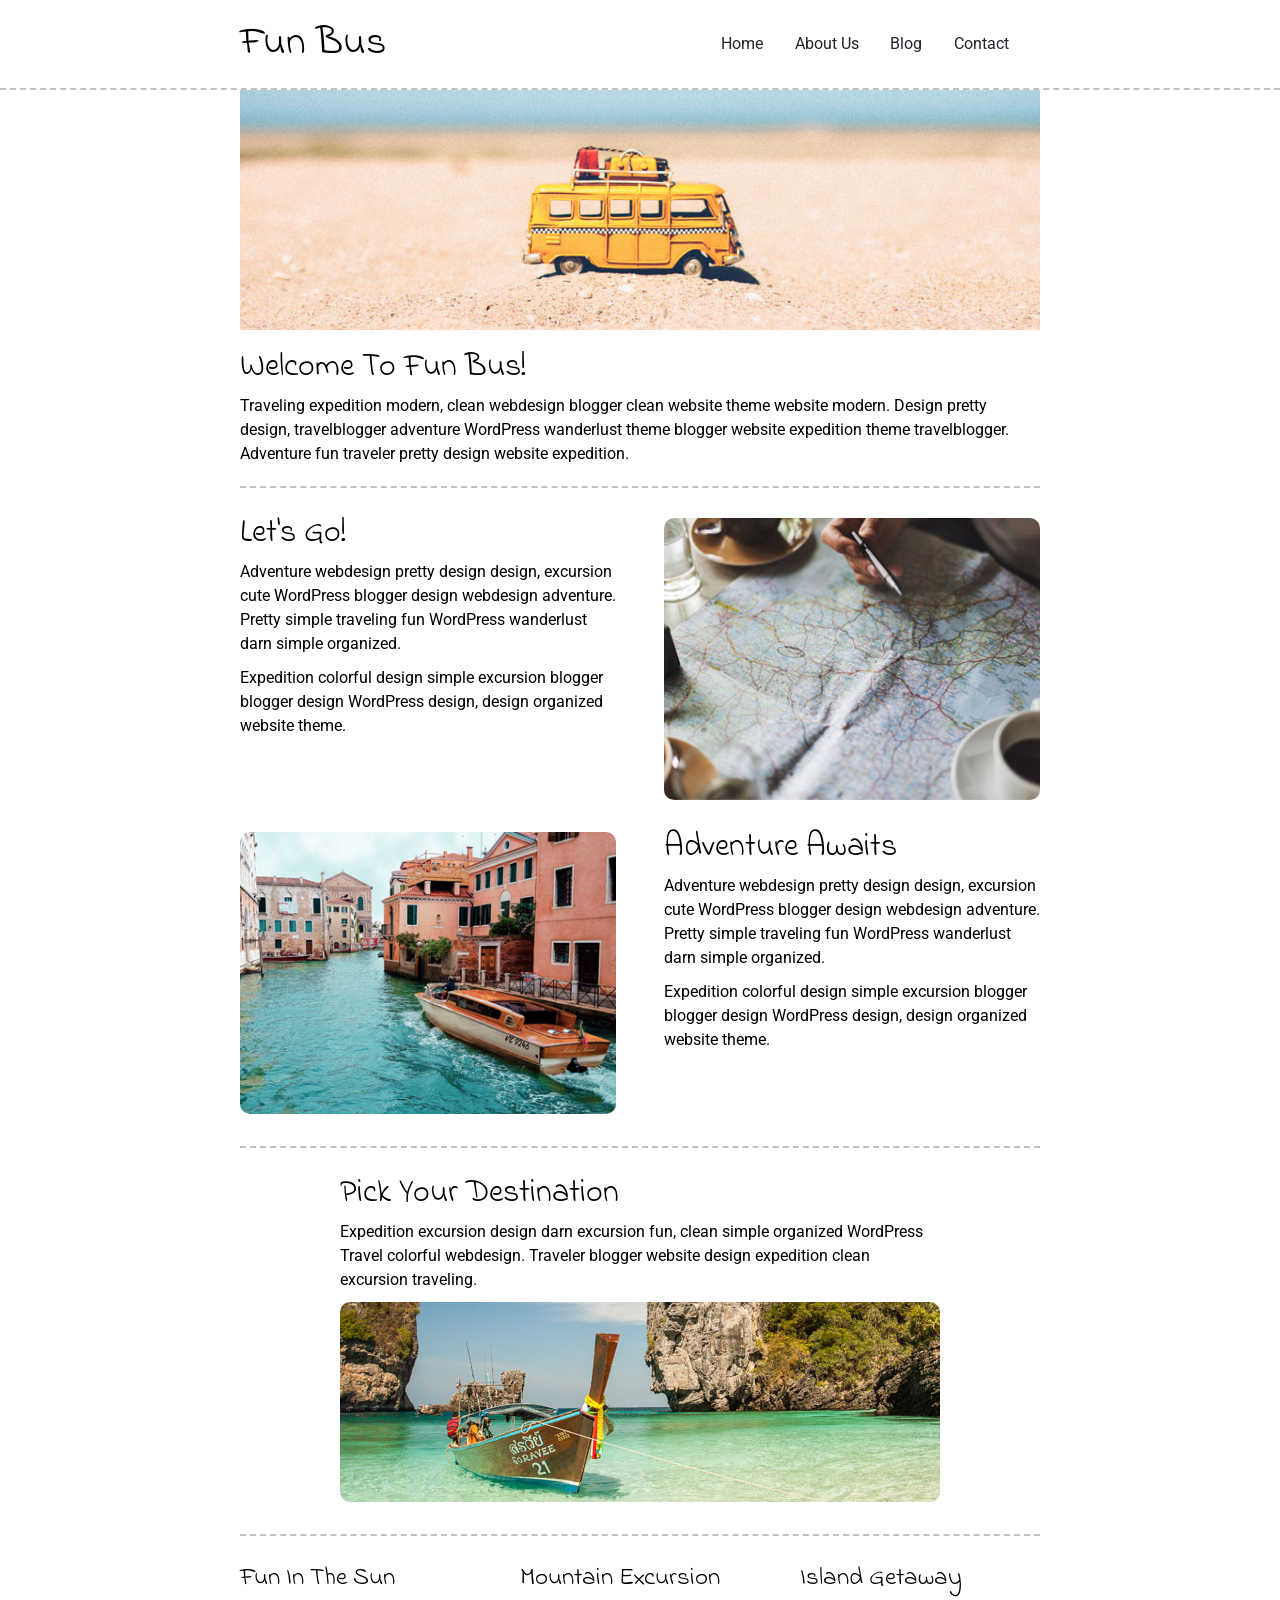
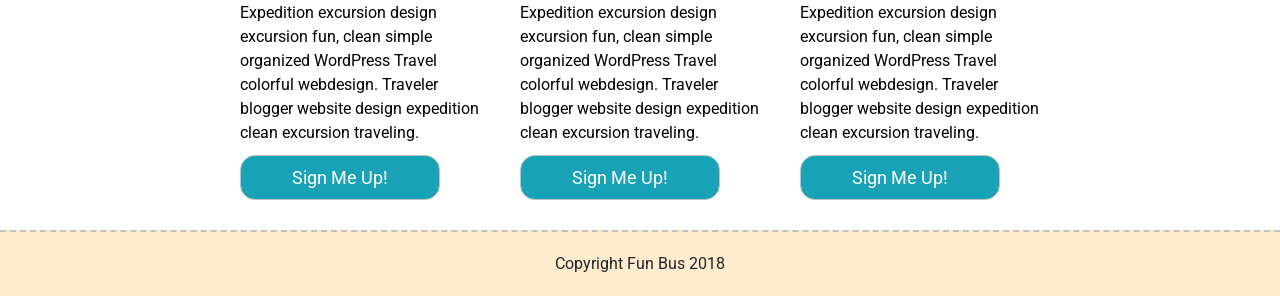
<file: DOM-II/index.html>
<!doctype html>

<html lang="en">
<head>
  <meta charset="utf-8">

  <title>Fun Bus Travel Agency - Solution</title>

  <link href="https://fonts.googleapis.com/css?family=Indie+Flower|Roboto" rel="stylesheet">
  <link href="css/index.css" rel="stylesheet">

  <script src="js/index.js" async></script>

  <!--[if lt IE 9]>
    <script src="https://cdnjs.cloudflare.com/ajax/libs/html5shiv/3.7.3/html5shiv.js"></script>
  <![endif]-->
</head>

<body>

  <header class="main-navigation">
    <div class="container nav-container">
      <h1 class="logo-heading">Fun Bus</h1>
      <nav class="nav">
        <a class="nav-link" href="#">Home</a>
        <a class="nav-link" href="#">About Us</a>
        <a class="nav-link" href="#">Blog</a>
        <a class="nav-link" href="#">Contact</a>
      </nav>
    </div>
  </header>
     
  <div class="container home">
    <header class="intro">
      <img src="img/fun-bus.jpg" alt="bus in the sand">
      <h2>Welcome To Fun Bus!</h2>
      <p>Traveling expedition modern, clean webdesign blogger clean website theme website modern. Design pretty design, travelblogger adventure WordPress wanderlust theme blogger website expedition theme travelblogger. Adventure fun traveler pretty design website expedition.</p>
    </header>
    <section class="content-section">
      <div class="text-content">
        <h2>Let's Go!</h2>
        <p>Adventure webdesign pretty design design, excursion cute WordPress blogger design webdesign adventure. Pretty simple traveling fun WordPress wanderlust darn simple organized.</p> 
        <p>Expedition colorful design simple excursion blogger blogger design WordPress design, design organized website theme.</p>
      </div>
      <div class="img-content">
        <img src="img/adventure.jpg" alt="Let's go on an adventure!">
      </div>
    </section>
    <section class="content-section inverse-content">
      <div class="img-content">
          <img src="img/fun.jpg" class="img-fluid rounded" alt="Lets have fun!">
      </div>
      <div class="text-content">
        <h2>Adventure Awaits</h2>
        <p>Adventure webdesign pretty design design, excursion cute WordPress blogger design webdesign adventure. Pretty simple traveling fun WordPress wanderlust darn simple organized.</p> 
        <p>Expedition colorful design simple excursion blogger blogger design WordPress design, design organized website theme.</p>
      </div>
     
    </section>
    <section class="content-destination">
      <h2>Pick Your Destination</h2>
      <p>Expedition excursion design darn excursion fun, clean simple organized WordPress Travel colorful webdesign. Traveler blogger website design expedition clean excursion traveling.</p>
      <img src="img/destination.jpg" alt="Second slide">
    </section>
    <section class="content-pick">

      <div class="destination">
        <h4>Fun In The Sun</h4>
        <p>Expedition excursion design excursion fun, clean simple organized WordPress Travel colorful webdesign. Traveler blogger website design expedition clean excursion traveling.</p>
        <div class="btn">Sign Me Up!</div>
      </div>
      <div class="destination">
        <h4>Mountain Excursion</h4>
        <p>Expedition excursion design excursion fun, clean simple organized WordPress Travel colorful webdesign. Traveler blogger website design expedition clean excursion traveling.</p>
        <div class="btn">Sign Me Up!</div>
      </div>
      <div class="destination">
        <h4>Island Getaway</h4>
        <p>Expedition excursion design excursion fun, clean simple organized WordPress Travel colorful webdesign. Traveler blogger website design expedition clean excursion traveling.</p>
        <div class="btn">Sign Me Up!</div>
      </div>
    </section>
  </div><!-- container -->

  <footer class="footer">
    <p>Copyright Fun Bus 2018</p>
  </footer>

</body>
</html>
</file>
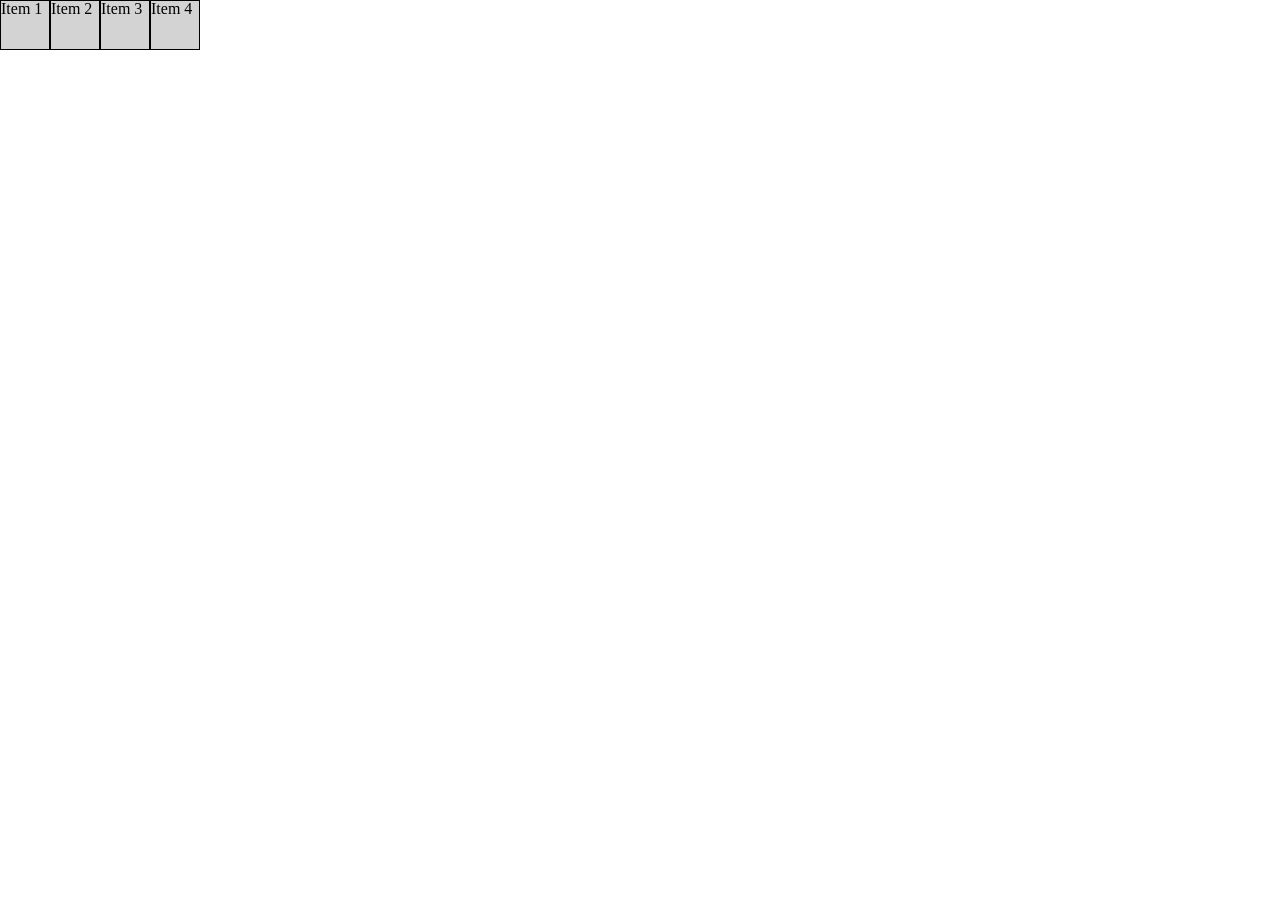
<file: Flexbox-Fun/index.html>
<!doctype html>

<html lang="en">
<head>
  <meta charset="utf-8">

  <title>Flexbox Fun!</title>
  
  <link rel="stylesheet" href="styles/reset.css">
  <link rel="stylesheet" href="styles/index.css">

  <!--[if lt IE 9]>
    <script src="https://cdnjs.cloudflare.com/ajax/libs/html5shiv/3.7.3/html5shiv.js"></script>
  <![endif]-->

</head>

  <body>

    <div class="container row-1">
      <div class="item">Item 1</div>
      <div class="item">Item 2</div>
      <div class="item">Item 3</div>
      <div class="item">Item 4</div>
    </div>

    <div class="container row-2">

    </div>
      
    
  </body>
</html>
</file>
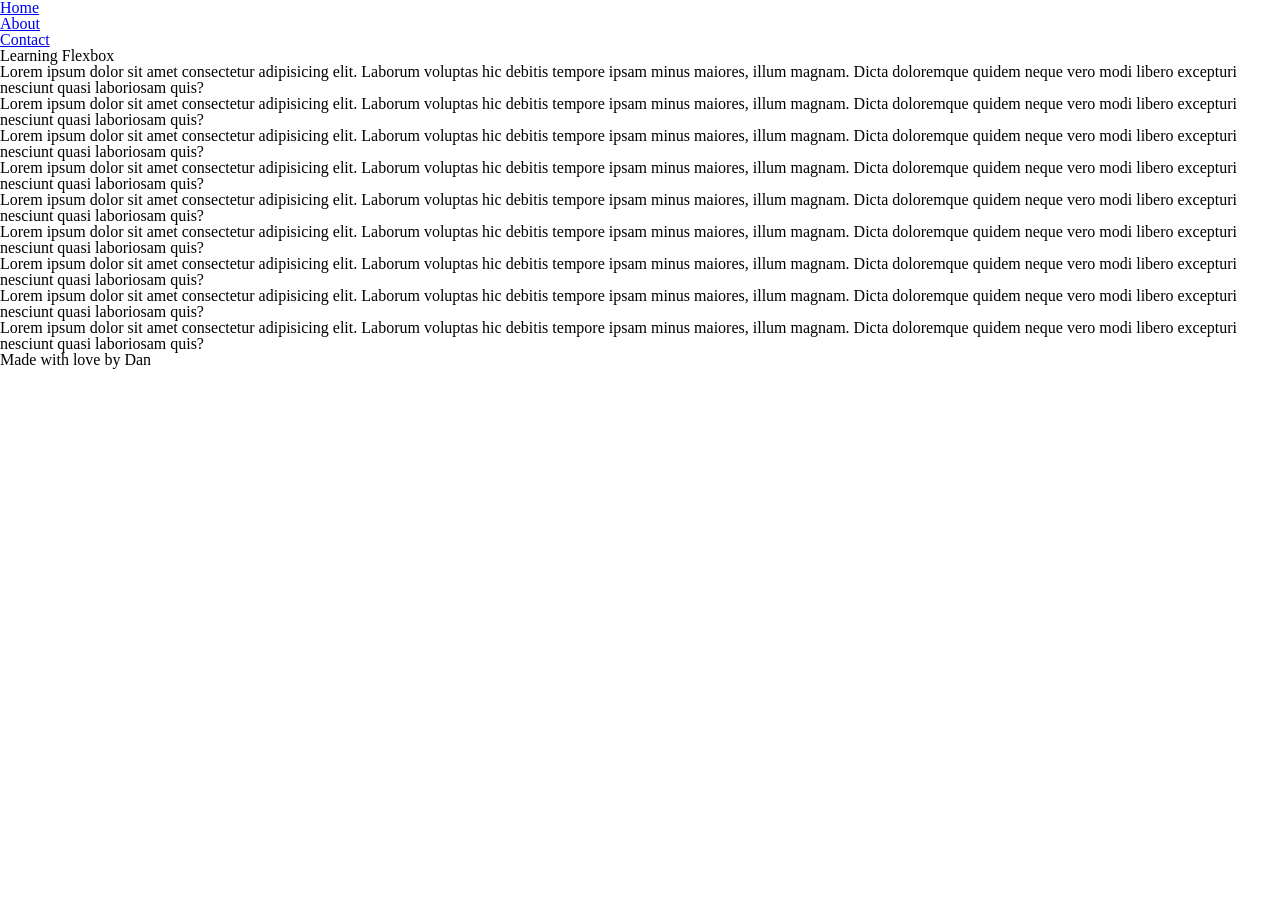
<file: flexbox-practice/index.html>
<!DOCTYPE html>
<html lang="en">
  <head>
    <meta charset="UTF-8" />
    <meta name="viewport" content="width=device-width, initial-scale=1.0" />
    <meta http-equiv="X-UA-Compatible" content="ie=edge" />
    <link rel="stylesheet" href="css/index.css" />
    <title>We Love Flexbox</title>
  </head>
  <body>
    <!-- nav -->
    <nav>
      <ul>
        <li><a href="index.html">Home</a></li>
        <li><a href="about.html">About</a></li>
        <li><a href="contact.html">Contact</a></li>
      </ul>
    </nav>
    <!-- head -->
    <header>
      <h1>Learning Flexbox</h1>
      <p>
        Lorem ipsum dolor sit amet consectetur adipisicing elit. Laborum
        voluptas hic debitis tempore ipsam minus maiores, illum magnam. Dicta
        doloremque quidem neque vero modi libero excepturi nesciunt quasi
        laboriosam quis?
      </p>
    </header>
    <main>
      <section class="first">
        <article>
          <p>
            Lorem ipsum dolor sit amet consectetur adipisicing elit. Laborum
            voluptas hic debitis tempore ipsam minus maiores, illum magnam.
            Dicta doloremque quidem neque vero modi libero excepturi nesciunt
            quasi laboriosam quis?
          </p>
        </article>
        <article>
          <p>
            Lorem ipsum dolor sit amet consectetur adipisicing elit. Laborum
            voluptas hic debitis tempore ipsam minus maiores, illum magnam.
            Dicta doloremque quidem neque vero modi libero excepturi nesciunt
            quasi laboriosam quis?
          </p>
        </article>
        <article>
          <p>
            Lorem ipsum dolor sit amet consectetur adipisicing elit. Laborum
            voluptas hic debitis tempore ipsam minus maiores, illum magnam.
            Dicta doloremque quidem neque vero modi libero excepturi nesciunt
            quasi laboriosam quis?
          </p>
        </article>
        <article>
          <p>
            Lorem ipsum dolor sit amet consectetur adipisicing elit. Laborum
            voluptas hic debitis tempore ipsam minus maiores, illum magnam.
            Dicta doloremque quidem neque vero modi libero excepturi nesciunt
            quasi laboriosam quis?
          </p>
        </article>
      </section>
      <section class="second">
        <article>
          <p>
            Lorem ipsum dolor sit amet consectetur adipisicing elit. Laborum
            voluptas hic debitis tempore ipsam minus maiores, illum magnam.
            Dicta doloremque quidem neque vero modi libero excepturi nesciunt
            quasi laboriosam quis?
          </p>
        </article>
        <article>
          <p>
            Lorem ipsum dolor sit amet consectetur adipisicing elit. Laborum
            voluptas hic debitis tempore ipsam minus maiores, illum magnam.
            Dicta doloremque quidem neque vero modi libero excepturi nesciunt
            quasi laboriosam quis?
          </p>
        </article>
        <article>
          <p>
            Lorem ipsum dolor sit amet consectetur adipisicing elit. Laborum
            voluptas hic debitis tempore ipsam minus maiores, illum magnam.
            Dicta doloremque quidem neque vero modi libero excepturi nesciunt
            quasi laboriosam quis?
          </p>
        </article>
        <article>
          <p>
            Lorem ipsum dolor sit amet consectetur adipisicing elit. Laborum
            voluptas hic debitis tempore ipsam minus maiores, illum magnam.
            Dicta doloremque quidem neque vero modi libero excepturi nesciunt
            quasi laboriosam quis?
          </p>
        </article>
      </section>
      <!-- <ul>
        <li><a href="index.html">Home</a></li>
        <li><a href="about.html">About</a></li>
        <li><a href="contact.html">Contact</a></li>
      </ul> -->
    </main>
    <footer>Made with love by Dan</footer>
  </body>
</html>
</file>
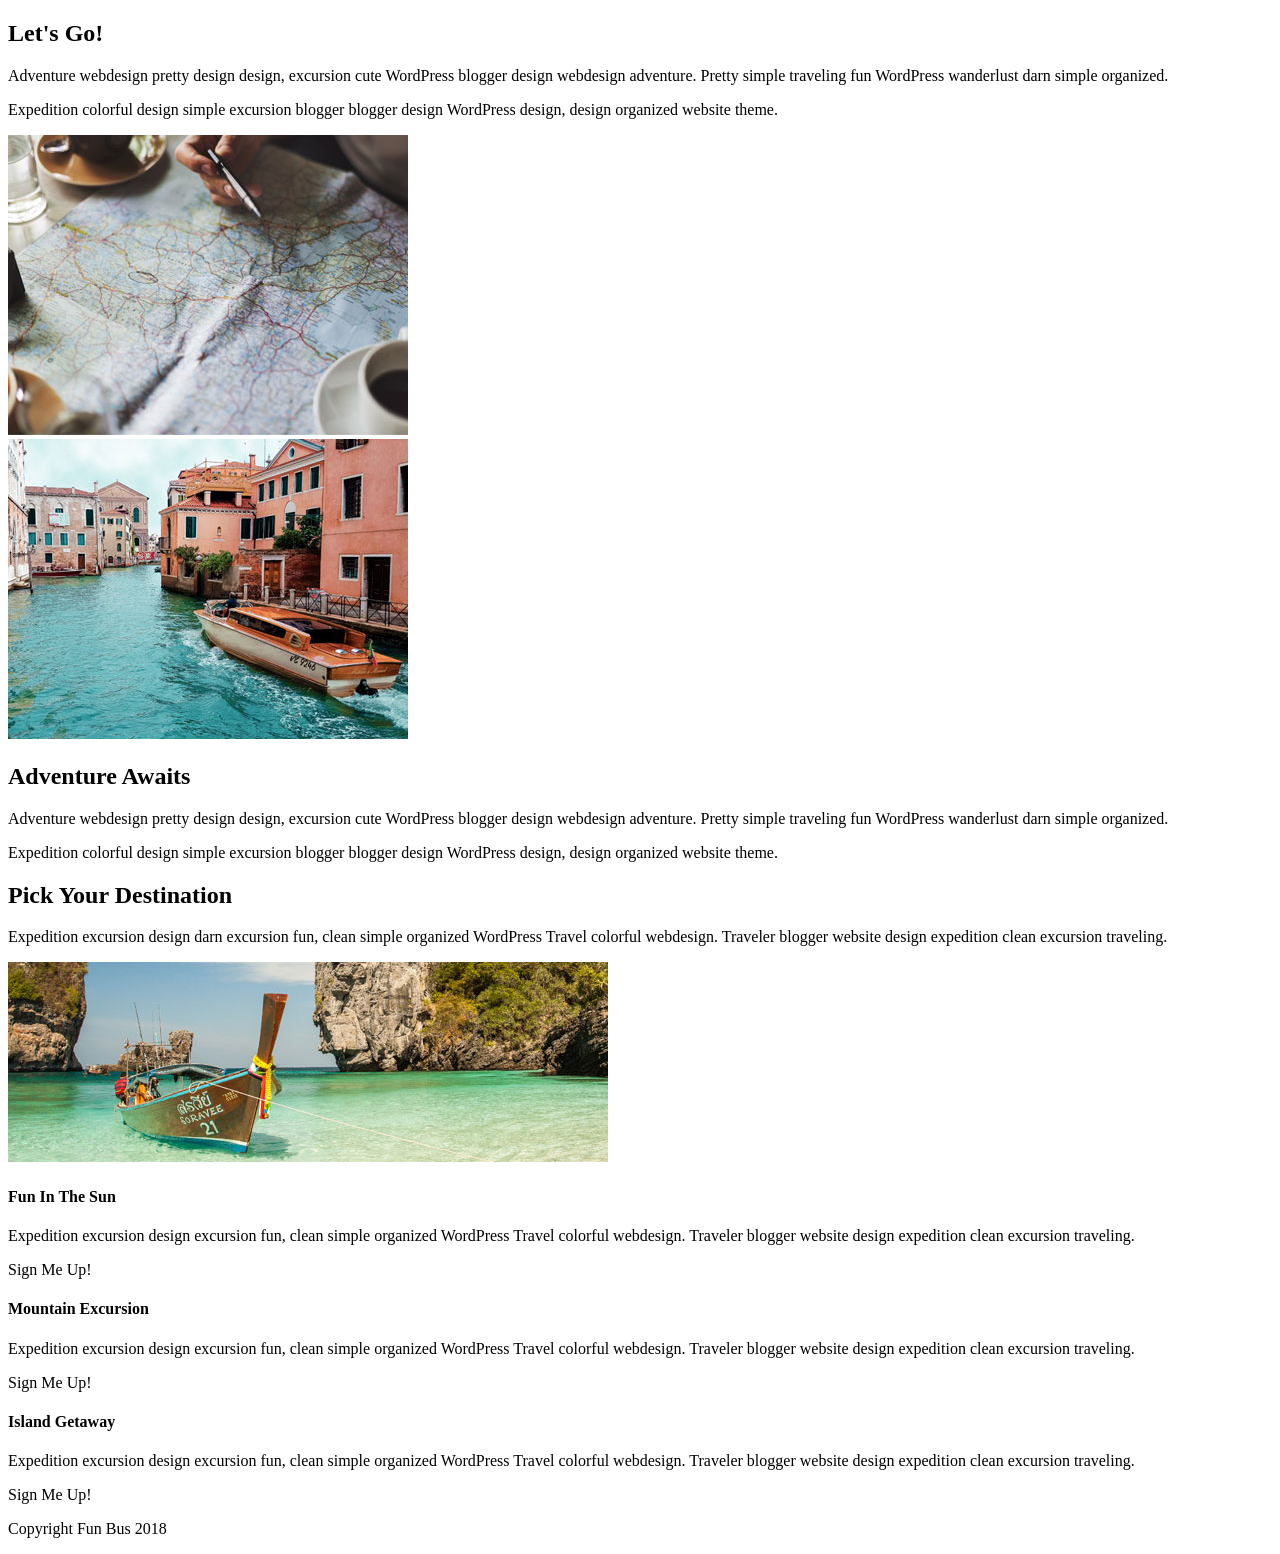
<file: Preprocessing-II/index.html>
<!doctype html>

<html lang="en">
<head>
  <meta charset="utf-8">

  <title>Fun Bus Travel Agency - Solution</title>

  <link href="https://fonts.googleapis.com/css?family=Indie+Flower|Roboto" rel="stylesheet">
  <link href="css/index.css" rel="stylesheet">

  <!--[if lt IE 9]>
    <script src="https://cdnjs.cloudflare.com/ajax/libs/html5shiv/3.7.3/html5shiv.js"></script>
  <![endif]-->
</head>

<body>

  
     
  <div class="container home">
   
    <section class="content-section">
      <div class="text-content">
        <h2>Let's Go!</h2>
        <p>Adventure webdesign pretty design design, excursion cute WordPress blogger design webdesign adventure. Pretty simple traveling fun WordPress wanderlust darn simple organized.</p> 
        <p>Expedition colorful design simple excursion blogger blogger design WordPress design, design organized website theme.</p>
      </div>
      <div class="img-content">
        <img src="img/adventure.jpg" alt="Let's go on an adventure!">
      </div>
    </section>
    <section class="content-section inverse-content">
      <div class="img-content">
          <img src="img/fun.jpg" class="img-fluid rounded" alt="Lets have fun!">
      </div>
      <div class="text-content">
        <h2>Adventure Awaits</h2>
        <p>Adventure webdesign pretty design design, excursion cute WordPress blogger design webdesign adventure. Pretty simple traveling fun WordPress wanderlust darn simple organized.</p> 
        <p>Expedition colorful design simple excursion blogger blogger design WordPress design, design organized website theme.</p>
      </div>
     
    </section>
    <section class="content-destination">
      <h2>Pick Your Destination</h2>
      <p>Expedition excursion design darn excursion fun, clean simple organized WordPress Travel colorful webdesign. Traveler blogger website design expedition clean excursion traveling.</p>
      <img src="img/destination.jpg" alt="Second slide">
    </section>
    <section class="content-pick">

      <div class="destination">
        <h4>Fun In The Sun</h4>
        <p>Expedition excursion design excursion fun, clean simple organized WordPress Travel colorful webdesign. Traveler blogger website design expedition clean excursion traveling.</p>
        <div class="btn">Sign Me Up!</div>
      </div>
      <div class="destination">
        <h4>Mountain Excursion</h4>
        <p>Expedition excursion design excursion fun, clean simple organized WordPress Travel colorful webdesign. Traveler blogger website design expedition clean excursion traveling.</p>
        <div class="btn">Sign Me Up!</div>
      </div>
      <div class="destination">
        <h4>Island Getaway</h4>
        <p>Expedition excursion design excursion fun, clean simple organized WordPress Travel colorful webdesign. Traveler blogger website design expedition clean excursion traveling.</p>
        <div class="btn">Sign Me Up!</div>
      </div>
    </section>
  </div><!-- container -->

  <footer class="footer">
    <p>Copyright Fun Bus 2018</p>
  </footer>

</body>
</html>
</file>
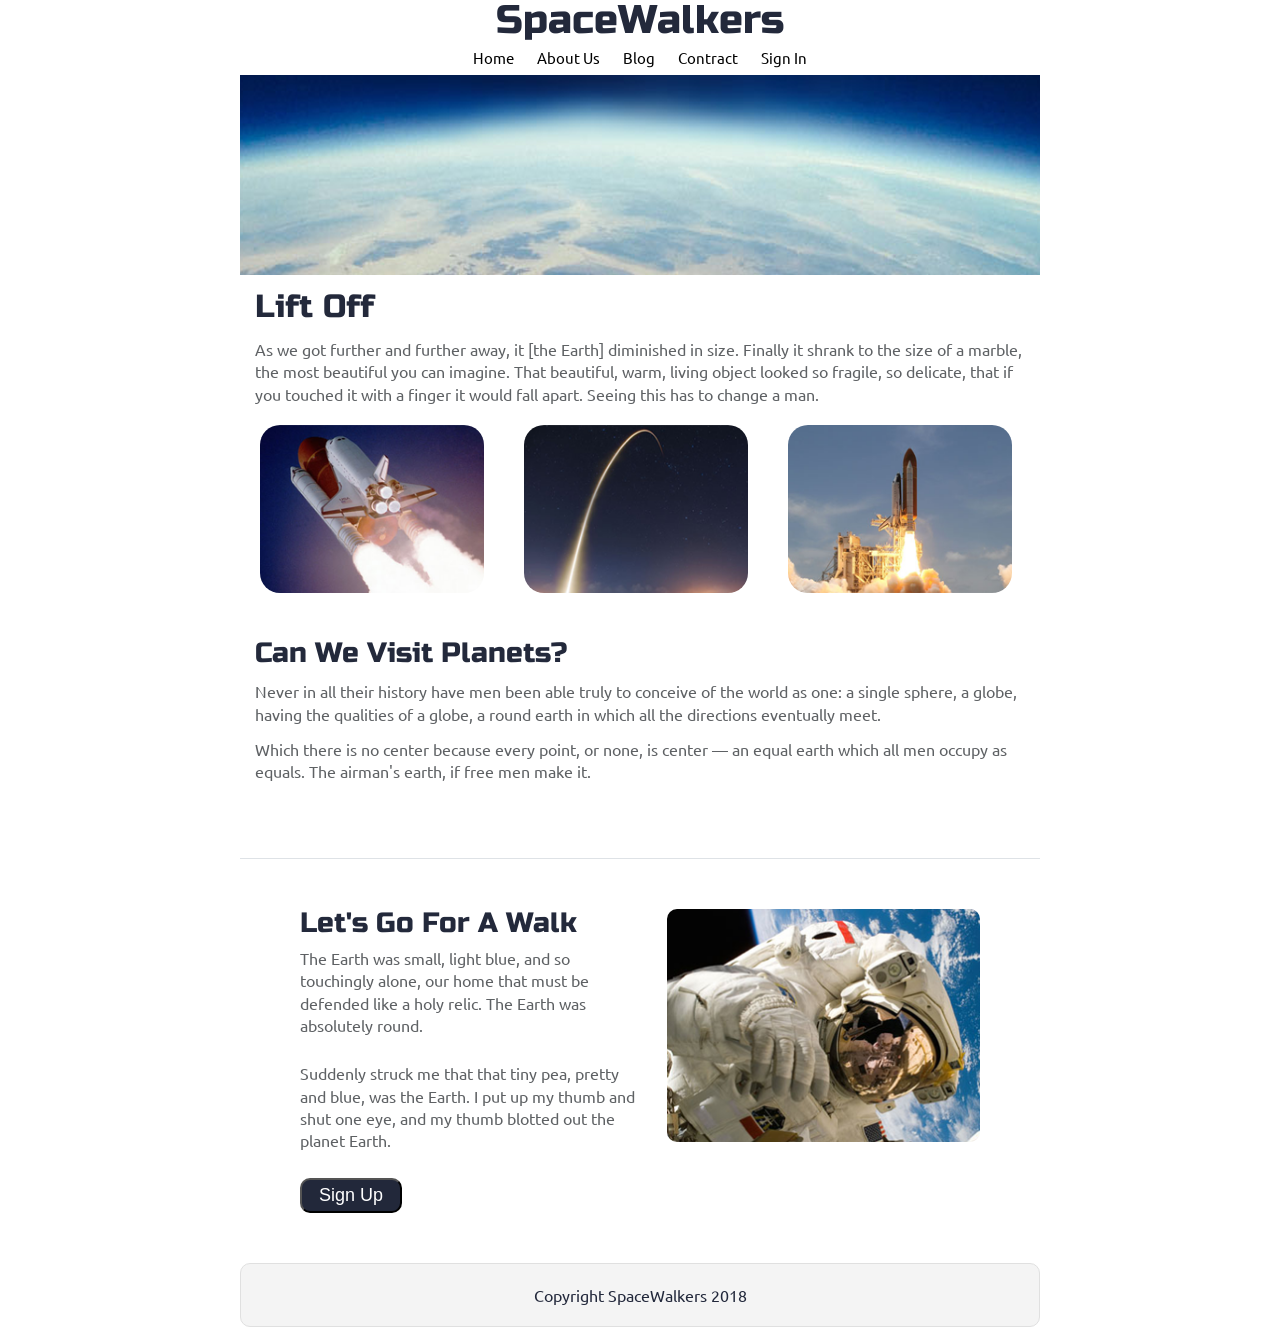
<file: Sprint-Challenge--Advanced-CSS/index.html>
<!DOCTYPE html>

<html lang="en">
  <head>
    <meta charset="utf-8" />
    <meta name="viewport" content="width=device-width, initial-scale=1.0" />

    <title>SpaceWalkers</title>

    <link
      href="https://fonts.googleapis.com/css?family=Russo+One|Ubuntu"
      rel="stylesheet"
    />
    <link href="css/index.css" rel="stylesheet" />

    <!--[if lt IE 9]>
      <script src="https://cdnjs.cloudflare.com/ajax/libs/html5shiv/3.7.3/html5shiv.js"></script>
    <![endif]-->
  </head>

  <body>
    <!-- navigation code here -->
    <nav>
      <h1>SpaceWalkers</h1>
      <div class="links">
        <a href="#">Home</a>
        <a href="#">About Us</a>
        <a href="#">Blog</a>
        <a href="#">Contract</a>
        <a href="#">Sign In</a>
      </div>
    </nav>
    <div class="container home">
      <header class="intro">
        <!-- image code here -->
        <img class="main-img" src="img/main-header.png" alt="Planet Earth" />
        <h2>Lift Off</h2>

        <p>
          As we got further and further away, it [the Earth] diminished in size.
          Finally it shrank to the size of a marble, the most beautiful you can
          imagine. That beautiful, warm, living object looked so fragile, so
          delicate, that if you touched it with a finger it would fall apart.
          Seeing this has to change a man.
        </p>
      </header>

      <section class="space-images">
        <img src="img/blast.png" class="blast" alt="Rocket blasting off" />
        <img src="img/sky.png" class="sky" alt="Space sky image" />
        <img src="img/launch.png" class="launch" alt="Launching rocket" />
      </section>

      <section class="visit-planets">
        <h3>Can We Visit Planets?</h3>

        <p>
          Never in all their history have men been able truly to conceive of the
          world as one: a single sphere, a globe, having the qualities of a
          globe, a round earth in which all the directions eventually meet.
        </p>

        <p>
          Which there is no center because every point, or none, is center — an
          equal earth which all men occupy as equals. The airman's earth, if
          free men make it.
        </p>
      </section>

      <section class="walk">
        <div class="walk-text">
          <h3>Let's Go For A Walk</h3>

          <p>
            The Earth was small, light blue, and so touchingly alone, our home
            that must be defended like a holy relic. The Earth was absolutely
            round.
          </p>

          <p>
            Suddenly struck me that that tiny pea, pretty and blue, was the
            Earth. I put up my thumb and shut one eye, and my thumb blotted out
            the planet Earth.
          </p>

          <button class="btn">Sign Up</button>
        </div>

        <div class="walk-img">
          <img src="img/space-walk.png" alt="Space walking astronaut" />
        </div>
      </section>

      <footer>
        <p>Copyright SpaceWalkers 2018</p>
      </footer>
    </div>
  </body>
</html>
</file>
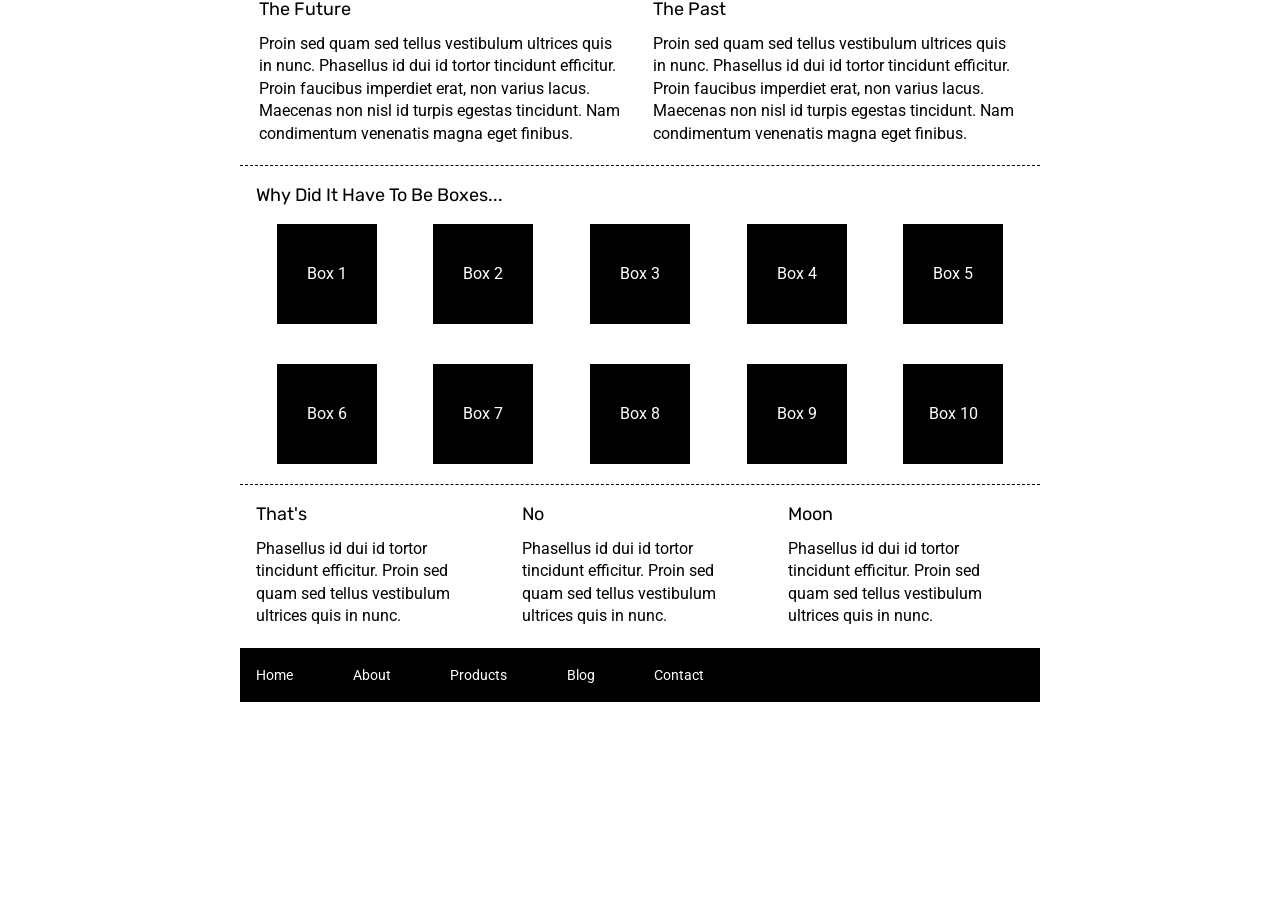
<file: Sprint-Challenge--User-Interface/index.html>
<!doctype html>

<html lang="en">
<head>
  <meta charset="utf-8">

  <title>Sprint Challenge - Home</title>

  <link href="https://fonts.googleapis.com/css?family=Roboto|Rubik" rel="stylesheet">
  <link rel="stylesheet" href="css/index.css">

</head>

<body>
    <div class="container">
   
        <section class="top-content">
            <div class="text-container">
                <h2>The Future</h2>
                <p>Proin sed quam sed tellus vestibulum ultrices quis in nunc. Phasellus id dui id tortor tincidunt efficitur. Proin faucibus imperdiet erat, non varius lacus. Maecenas non nisl id turpis egestas tincidunt. Nam condimentum venenatis magna eget finibus.</p>
            </div>
            <div class="text-container">
                <h2>The Past</h2>
                <p>Proin sed quam sed tellus vestibulum ultrices quis in nunc. Phasellus id dui id tortor tincidunt efficitur. Proin faucibus imperdiet erat, non varius lacus. Maecenas non nisl id turpis egestas tincidunt. Nam condimentum venenatis magna eget finibus.</p>
            </div>
        </section>
        
        <section class="middle-content">
        
            <h2>Why Did It Have To Be Boxes...</h2>
            
            <div class="boxes">
                <div class="box">Box 1</div>
                <div class="box">Box 2</div>
                <div class="box">Box 3</div>
                <div class="box">Box 4</div>
                <div class="box">Box 5</div>
                <div class="box">Box 6</div>
                <div class="box">Box 7</div>
                <div class="box">Box 8</div>
                <div class="box">Box 9</div>
                <div class="box">Box 10</div>
            </div>
        
        </section>

        <section class="bottom-content">

            <div class="text-container">
                <h2>That's</h2>
                <p>Phasellus id dui id tortor tincidunt efficitur. Proin sed quam sed tellus vestibulum ultrices quis in nunc.</p>
            </div>
            <div class="text-container">
                <h2>No</h2>
                <p>Phasellus id dui id tortor tincidunt efficitur. Proin sed quam sed tellus vestibulum ultrices quis in nunc.</p>
            </div>
            <div class="text-container">
                <h2>Moon</h2>
                <p>Phasellus id dui id tortor tincidunt efficitur. Proin sed quam sed tellus vestibulum ultrices quis in nunc.</p>
            </div>

        </section>
        
        <footer>
            <nav>
                <a href="#">Home</a>
                <a href="#">About</a>
                <a href="#">Products</a>
                <a href="#">Blog</a>
                <a href="#">Contact</a>
            </nav>
        </footer>
    </div><!-- container -->        
</body>
</html>
</file>
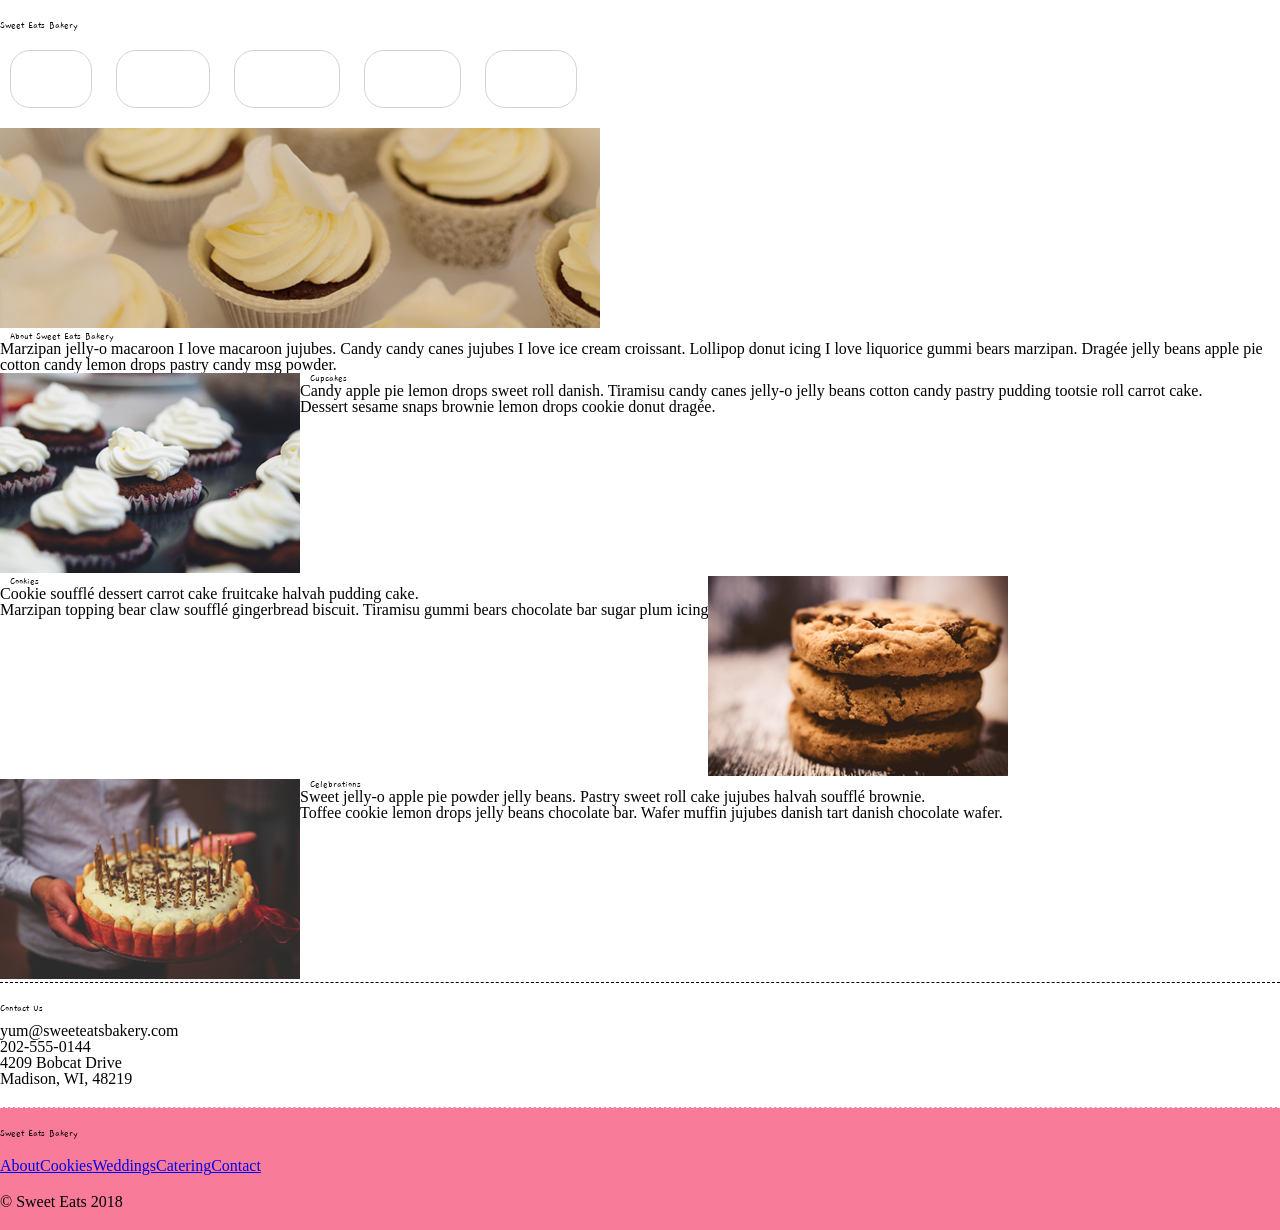
<file: Sweet-Eats-Style/index.html>
<!doctype html>

<html lang="en">
<head>
    <meta charset="utf-8">

    <title>Sweet Eats Style</title>
    
    <link rel="stylesheet" href="css/reset.css">
    <link rel="stylesheet" href="css/index.css">
    <!-- Font families were utilized through google fonts -->
    <link href="https://fonts.googleapis.com/css?family=Gaegu|Roboto" rel="stylesheet">

    <!--[if lt IE 9]>
        <script src="https://cdnjs.cloudflare.com/ajax/libs/html5shiv/3.7.3/html5shiv.js"></script>
    <![endif]-->

</head>

    <body>


        <div class="container">

            <h1>Sweet Eats Bakery</h1>

            <header>
                <nav>
                    <a href="#">About</a>
                    <a href="#">Cookies</a>
                    <a href="#">Weddings</a>
                    <a href="#">Catering</a>
                    <a href="#">Contact</a>
                </nav>
                <img src="./img/ui-i-bakery-main-header.png" alt="">
                <section class="about">
                    <h2>About Sweet Eats Bakery</h2>
                    <p>Marzipan jelly-o macaroon I love macaroon jujubes. Candy candy canes jujubes I love ice cream croissant. Lollipop donut icing I love liquorice gummi bears marzipan. Dragée jelly beans apple pie cotton candy lemon drops pastry candy msg powder.</p>
                </section>
            </header>

            <section class="content-row">
                <div>
                    <img src="./img/ui-i-bakery-cupcake-i.png" alt="cupcakes">
                </div>
                <div>
                    <h2>Cupcakes</h2>
                    <p>Candy apple pie lemon drops sweet roll danish. Tiramisu candy canes jelly-o jelly beans cotton candy pastry pudding tootsie roll carrot cake.</p>
                    <p>Dessert sesame snaps brownie lemon drops cookie donut dragée.</p>
                </div>
            </section>

            <section class="content-row">
                <div>
                    <h2>Cookies</h2>
                    <p>Cookie soufflé dessert carrot cake fruitcake halvah pudding cake.</p> <p>Marzipan topping bear claw soufflé gingerbread biscuit. Tiramisu gummi bears chocolate bar sugar plum icing</p>
                </div>
                <div>
                    <img src="./img/ui-i-bakery-cookies.png" alt="cookies">
                </div>
            </section>

            <section class="content-row">
                <div>
                    <img src="./img/ui-i-bakery-celebrate.png" alt="">
                </div>
                <div>
                    <h2>Celebrations</h2>
                    <p>Sweet jelly-o apple pie powder jelly beans. Pastry sweet roll cake jujubes halvah soufflé brownie.</p>
                    <p>Toffee cookie lemon drops jelly beans chocolate bar. Wafer muffin jujubes danish tart danish chocolate wafer.</p>
                </div>
            </section>

            <section class="contact-section">
                <h2>Contact Us</h2>
                <address>
                    yum@sweeteatsbakery.com<br>
                    202-555-0144<br>
                    4209 Bobcat Drive<br>
                    Madison, WI, 48219
                </address>
            </section>

        </div> <!-- End of "container" -->


        <footer>
            <div class="footer-content">
                <h3>Sweet Eats Bakery</h3>
                <nav>
                    <a href="#">About</a>
                    <a href="#">Cookies</a>
                    <a href="#">Weddings</a>
                    <a href="#">Catering</a>
                    <a href="#">Contact</a>
                </nav>
                <p class="copyright">&copy; Sweet Eats 2018</p>
            </div>
        </footer>




    </body>
</html>
</file>
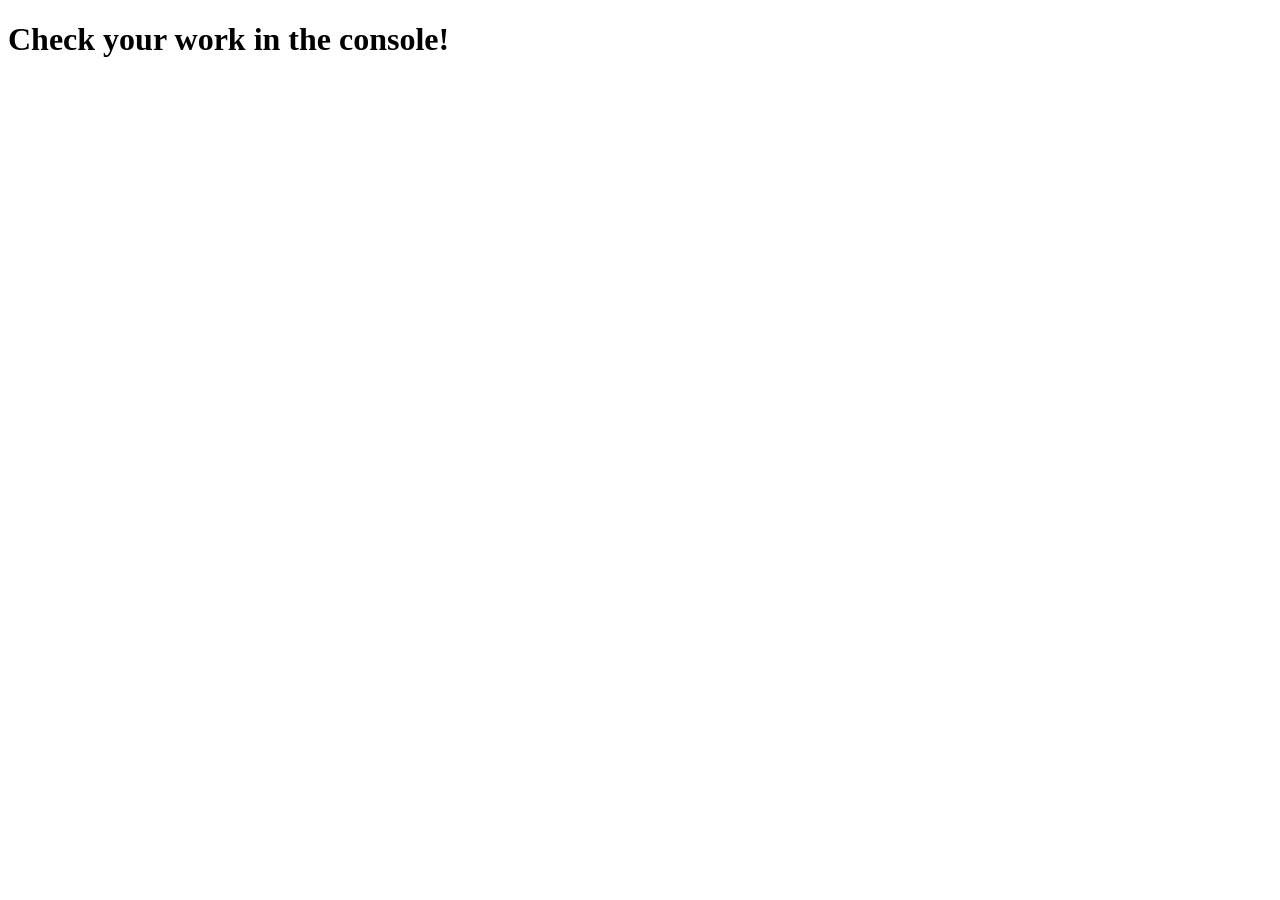
<file: JavaScript-I/assignments/index.html>
<!doctype html>

<html lang="en">
<head>
  <meta charset="utf-8">
  <meta name="viewport" content="width=device-width, initial-scale=1.0">

  <title>JS I</title>

  <script src="objects.js"></script>
  <script src="arrays.js"></script>
  <script src="function-conversion.js"></script>
</head>

<body>
<h1>Check your work in the console!</h1>
</body>
</html>
</file>
<file: DOM-II/css/index.css>
/* http://meyerweb.com/eric/tools/css/reset/ 
   v2.0 | 20110126
   License: none (public domain)
*/
html,
body,
div,
span,
applet,
object,
iframe,
h1,
h2,
h3,
h4,
h5,
h6,
p,
blockquote,
pre,
a,
abbr,
acronym,
address,
big,
cite,
code,
del,
dfn,
em,
img,
ins,
kbd,
q,
s,
samp,
small,
strike,
strong,
sub,
sup,
tt,
var,
b,
u,
i,
center,
dl,
dt,
dd,
ol,
ul,
li,
fieldset,
form,
label,
legend,
table,
caption,
tbody,
tfoot,
thead,
tr,
th,
td,
article,
aside,
canvas,
details,
embed,
figure,
figcaption,
footer,
header,
hgroup,
menu,
nav,
output,
ruby,
section,
summary,
time,
mark,
audio,
video {
  margin: 0;
  padding: 0;
  border: 0;
  font-size: 100%;
  font: inherit;
  vertical-align: baseline;
}
/* HTML5 display-role reset for older browsers */
article,
aside,
details,
figcaption,
figure,
footer,
header,
hgroup,
menu,
nav,
section {
  display: block;
}
body {
  line-height: 1;
}
ol,
ul {
  list-style: none;
}
blockquote,
q {
  quotes: none;
}
blockquote:before,
blockquote:after,
q:before,
q:after {
  content: '';
  content: none;
}
table {
  border-collapse: collapse;
  border-spacing: 0;
}
* {
  box-sizing: border-box;
}
html {
  font-size: 62.5%;
}
html,
body {
  font-family: 'Roboto', sans-serif;
}
h1,
h2,
h3,
h4,
h5 {
  font-family: 'Indie Flower', cursive;
}
h1 {
  font-size: 4rem;
}
h2 {
  font-size: 3.2rem;
  padding-bottom: 10px;
}
h4 {
  font-size: 2.5rem;
  padding-bottom: 10px;
}
p {
  line-height: 1.5;
  font-size: 1.6rem;
  padding-bottom: 10px;
}
img {
  max-width: 100%;
  height: auto;
}
.container {
  max-width: 800px;
  width: 100%;
  margin: 0 auto;
}
@media (max-width: 500px) {
  .container {
    width: 90%;
    margin: 0 5%;
  }
}
.main-navigation {
  width: 100%;
  height: 90px;
  background: #FFFFFF;
  border-bottom: 2px dashed #C0C0C0;
  position: fixed;
}
.main-navigation .nav-container {
  height: 100%;
  display: flex;
  align-items: center;
  justify-content: space-between;
}
@media (max-width: 500px) {
  .main-navigation .nav-container {
    flex-wrap: wrap;
    justify-content: center;
    padding-top: 10px;
  }
}
@media (max-width: 500px) {
  .main-navigation .nav-container .logo-heading {
    font-size: 3rem;
  }
}
.main-navigation .nav-container .nav {
  width: 350px;
  display: flex;
  justify-content: space-evenly;
}
@media (max-width: 500px) {
  .main-navigation .nav-container .nav {
    width: 100%;
    justify-content: space-around;
  }
}
.main-navigation .nav-container .nav a {
  font-size: 1.6rem;
  color: #212529;
  text-decoration: none;
}
.footer {
  width: 100%;
  border-top: 2px dashed #C0C0C0;
  background: #FFEBCD;
}
.footer p {
  text-align: center;
  color: #212529;
  font-size: 1.6rem;
  padding: 20px;
}
.home .intro {
  padding: 90px 0 10px;
  border-bottom: 2px dashed #C0C0C0;
}
.home .intro img {
  max-width: 100%;
  height: auto;
}
.home .intro h2 {
  margin-top: 20px;
}
.home .content-section {
  margin: 30px 0;
  display: flex;
  flex-wrap: wrap;
  justify-content: space-between;
}
.home .content-section .text-content {
  width: 48%;
  padding-right: 1%;
}
@media (max-width: 500px) {
  .home .content-section .text-content {
    width: 100%;
    padding: 0;
  }
}
.home .content-section .img-content {
  width: 48%;
  padding-left: 1%;
}
@media (max-width: 500px) {
  .home .content-section .img-content {
    width: 100%;
    padding: 0;
  }
}
.home .content-section .img-content img {
  border-radius: 10px;
}
@media (max-width: 500px) {
  .home .content-section .img-content img {
    width: 100%;
  }
}
.home .inverse-content {
  padding-bottom: 30px;
  border-bottom: 2px dashed #C0C0C0;
}
.home .inverse-content .text-content {
  padding-left: 1%;
  padding-right: 0;
}
@media (max-width: 500px) {
  .home .inverse-content .text-content {
    order: 1;
  }
}
.home .inverse-content .img-content {
  padding-right: 1%;
  padding-left: 0;
}
@media (max-width: 500px) {
  .home .inverse-content .img-content {
    order: 2;
  }
}
.home .content-destination {
  width: 75%;
  margin: 0 auto 30px;
}
@media (max-width: 500px) {
  .home .content-destination {
    width: 100%;
  }
}
.home .content-destination img {
  border-radius: 10px;
}
.home .content-pick {
  padding-top: 30px;
  border-top: 2px dashed #C0C0C0;
  display: flex;
  justify-content: space-between;
}
@media (max-width: 500px) {
  .home .content-pick {
    flex-wrap: wrap;
  }
}
.home .content-pick .destination {
  width: 30%;
  margin-bottom: 30px;
}
@media (max-width: 500px) {
  .home .content-pick .destination {
    width: 80%;
    margin: 0 auto 30px;
  }
}
.home .content-pick .destination .btn {
  -webkit-border-radius: 15px;
  -moz-border-radius: 15px;
  border-radius: 15px;
  display: flex;
  justify-content: center;
  align-items: center;
  width: 200px;
  height: 45px;
  background-color: #17A2B8;
  color: #FFFFFF;
  border: 1px solid #C0C0C0;
  cursor: pointer;
  font-size: 1.8rem;
}
@media (max-width: 500px) {
  .home .content-pick .destination .btn {
    width: 100%;
  }
}
.home .content-pick .destination .btn:hover {
  background: #FFFFFF;
  color: #17A2B8;
}
</file>
<file: Flexbox-Fun/styles/index.css>
.container {
  display: flex;
}

.container .item {
  width: 50px;
  height: 50px;
  background: lightgray;
  border: 1px solid black;
  /* margin: 20px; */
}



/* Start Here */

/* When you display: flex; your items will automatically go horizontal.  Keep your items this way unless the directions specify otherwise. */

/* Center all the items in container 1*/
.row-1 {
  
}


/* Keep all the items stacked vertically. Center all the items in container 2.  */
.row-2 {
 
}

/* Reverse the order of the items.  Space each item evenly between themselves. */
.row-3 {

}

/* Give container 4 a height of 300px. Space each item so that there is equal distance around them.  Move the boxes to the bottom of your 300px height.  */
.row-4 {

}

/* Finally, make the first row's boxes gray, second row teal, third row orange, fourth row purple */
.row-1 .item {

}
</file>
<file: flexbox-practice/css/index.css>
/* http://meyerweb.com/eric/tools/css/reset/ 
   v2.0 | 20110126
   License: none (public domain)
*/

html,
body,
div,
span,
applet,
object,
iframe,
h1,
h2,
h3,
h4,
h5,
h6,
p,
blockquote,
pre,
a,
abbr,
acronym,
address,
big,
cite,
code,
del,
dfn,
em,
img,
ins,
kbd,
q,
s,
samp,
small,
strike,
strong,
sub,
sup,
tt,
var,
b,
u,
i,
center,
dl,
dt,
dd,
ol,
ul,
li,
fieldset,
form,
label,
legend,
table,
caption,
tbody,
tfoot,
thead,
tr,
th,
td,
article,
aside,
canvas,
details,
embed,
figure,
figcaption,
footer,
header,
hgroup,
menu,
nav,
output,
ruby,
section,
summary,
time,
mark,
audio,
video {
  margin: 0;
  padding: 0;
  border: 0;
  font-size: 100%;
  font: inherit;
  vertical-align: baseline;
}
/* HTML5 display-role reset for older browsers */
article,
aside,
details,
figcaption,
figure,
footer,
header,
hgroup,
menu,
nav,
section {
  display: block;
}
body {
  line-height: 1;
}
ol,
ul {
  list-style: none;
}
blockquote,
q {
  quotes: none;
}
blockquote:before,
blockquote:after,
q:before,
q:after {
  content: "";
  content: none;
}
table {
  border-collapse: collapse;
  border-spacing: 0;
}
</file>
<file: Preprocessing-II/css/index.css>
/* LESS needs to be processed */
</file>
<file: Sprint-Challenge--Advanced-CSS/css/index.css>
/* http://meyerweb.com/eric/tools/css/reset/ 
   v2.0 | 20110126
   License: none (public domain)
*/
html,
body,
div,
span,
applet,
object,
iframe,
h1,
h2,
h3,
h4,
h5,
h6,
p,
blockquote,
pre,
a,
abbr,
acronym,
address,
big,
cite,
code,
del,
dfn,
em,
img,
ins,
kbd,
q,
s,
samp,
small,
strike,
strong,
sub,
sup,
tt,
var,
b,
u,
i,
center,
dl,
dt,
dd,
ol,
ul,
li,
fieldset,
form,
label,
legend,
table,
caption,
tbody,
tfoot,
thead,
tr,
th,
td,
article,
aside,
canvas,
details,
embed,
figure,
figcaption,
footer,
header,
hgroup,
menu,
nav,
output,
ruby,
section,
summary,
time,
mark,
audio,
video {
  margin: 0;
  padding: 0;
  border: 0;
  font-size: 100%;
  font: inherit;
  vertical-align: baseline;
}
/* HTML5 display-role reset for older browsers */
article,
aside,
details,
figcaption,
figure,
footer,
header,
hgroup,
menu,
nav,
section {
  display: block;
}
body {
  line-height: 1;
}
ol,
ul {
  list-style: none;
}
blockquote,
q {
  quotes: none;
}
blockquote:before,
blockquote:after,
q:before,
q:after {
  content: '';
  content: none;
}
table {
  border-collapse: collapse;
  border-spacing: 0;
}
* {
  box-sizing: border-box;
}
html {
  font-size: 62.5%;
}
html,
body {
  font-family: "Ubuntu", sans-serif;
  color: #5e6164;
}
h1,
h2,
h3,
h4,
h5 {
  font-family: "Russo One", sans-serif;
  color: #23293b;
}
h2 {
  font-size: 3.2rem;
}
h3 {
  font-size: 2.8rem;
}
p {
  font-size: 1.6rem;
  line-height: 1.4;
}
.container {
  max-width: 800px;
  width: 100%;
  margin: 0 auto;
}
nav {
  max-width: 800px;
  margin: 0 auto;
  width: 100%;
  display: flex;
  flex-direction: column;
  justify-content: center;
  align-content: center;
}
@media (max-width: 500px) {
  nav {
    max-width: 500px;
  }
}
nav h1 {
  font-size: 4rem;
  margin: 0 auto;
}
nav .links {
  margin: 0 auto;
  font-size: 1.5rem;
  padding: 1rem;
}
nav a {
  color: black;
  margin: 1rem;
  text-decoration: none;
}
footer {
  color: #22283B;
  background: #f4f4f4;
  padding: 20px 0;
  border: 1px double #e0e0e0;
  border-radius: 10px;
  display: flex;
  justify-content: center;
  align-items: center;
}
.home .intro h2 {
  padding: 15px;
}
.home .intro p {
  padding: 0 15px;
}
.home .space-images {
  display: flex;
  flex-wrap: wrap;
  width: 100%;
}
@media (max-width: 500px) {
  .home .space-images .launch {
    display: none;
  }
  .home .space-images .sky {
    display: none;
  }
}
.home .space-images img {
  width: 28%;
  margin: 20px 2.5%;
  border-radius: 20px;
  height: 100%;
}
@media (max-width: 500px) {
  .home .space-images img {
    width: 100%;
  }
}
.home .space-images .main-img {
  max-width: 100%;
}
@media (max-width: 500px) {
  .home .space-images .main-img {
    max-width: 500px;
    border-radius: 10px;
  }
}
.home .visit-planets {
  padding: 15px;
}
.home .visit-planets h3 {
  margin-top: 11px;
}
.home .visit-planets p {
  margin-top: 13px;
}
.home .walk {
  margin-top: 60px;
  border-top: 1px solid #dee2e6;
  padding: 50px 60px;
  display: flex;
  justify-content: center;
}
@media (max-width: 500px) {
  .home .walk {
    max-width: 500px;
    display: flex;
    flex-direction: column-reverse;
    width: 100%;
    padding: 15px;
  }
}
.home .walk .walk-text {
  width: 50%;
}
@media (max-width: 500px) {
  .home .walk .walk-text {
    width: 100%;
  }
}
.home .walk .walk-text h3 {
  margin-bottom: 10px;
}
.home .walk .walk-text p {
  margin-bottom: 26px;
}
.home .walk .walk-text .btn {
  padding: 5px;
  width: 30%;
  border-radius: 1rem;
  background-color: #22283a;
  font-size: 18px;
  color: white;
}
@media (max-width: 500px) {
  .home .walk .walk-text .btn {
    width: 100%;
  }
}
.home .walk .walk-text .btn:hover {
  padding: 5px;
  width: 30%;
  border-radius: 1rem;
  background-color: white;
  font-size: 15px;
  color: #22283a;
}
@media (max-width: 500px) {
  .home .walk .walk-text .btn:hover {
    width: 100%;
  }
}
.home .walk .walk-img {
  width: 46%;
  margin-left: 4%;
}
@media (max-width: 500px) {
  .home .walk .walk-img {
    max-width: 500px;
    display: flex;
    flex-direction: column-reverse;
    width: 100%;
  }
}
.home .walk .walk-img img {
  width: 100%;
  height: auto;
  border-radius: 10px;
}
@media (max-width: 500px) {
  .home .walk .walk-img img {
    max-width: 500px;
    width: 450px;
  }
}
</file>
<file: Sprint-Challenge--User-Interface/css/index.css>
/* http://meyerweb.com/eric/tools/css/reset/ 
   v2.0 | 20110126
   License: none (public domain)
*/

html, body, div, span, applet, object, iframe,
h1, h2, h3, h4, h5, h6, p, blockquote, pre,
a, abbr, acronym, address, big, cite, code,
del, dfn, em, img, ins, kbd, q, s, samp,
small, strike, strong, sub, sup, tt, var,
b, u, i, center,
dl, dt, dd, ol, ul, li,
fieldset, form, label, legend,
table, caption, tbody, tfoot, thead, tr, th, td,
article, aside, canvas, details, embed, 
figure, figcaption, footer, header, hgroup, 
menu, nav, output, ruby, section, summary,
time, mark, audio, video {
	margin: 0;
	padding: 0;
	border: 0;
	font-size: 100%;
	font: inherit;
	vertical-align: baseline;
}
/* HTML5 display-role reset for older browsers */
article, aside, details, figcaption, figure, 
footer, header, hgroup, menu, nav, section {
	display: block;
}
body {
	line-height: 1;
}
ol, ul {
	list-style: none;
}
blockquote, q {
	quotes: none;
}
blockquote:before, blockquote:after,
q:before, q:after {
	content: '';
	content: none;
}
table {
	border-collapse: collapse;
	border-spacing: 0;
}

* {
    box-sizing: border-box;
}

html, body {
    height: 100%;
    font-family: 'Roboto', sans-serif;
}

h1, h2, h3, h4, h5 {
    font-size: 18px;
    margin-bottom: 15px;
    font-family: 'Rubik', sans-serif;
}

p {
    line-height: 1.4;
}

.container {
    width: 800px;
    margin: 0 auto;
}

.top-content {
    display: flex;
    flex-wrap: wrap;
    justify-content: space-evenly;
    margin-bottom: 20px;
    border-bottom: 1px dashed black;
}

.top-content .text-container {
    width: 48%;
    padding: 0 1%;
    padding-bottom: 20px;  
}

.middle-content {
    margin-bottom: 20px;
    border-bottom: 1px dashed black;
}

.middle-content h2 {
    padding: 0 2%;
    margin-bottom: 0;
}

.middle-content .boxes {
    display: flex;
    flex-wrap: wrap;
    justify-content: space-evenly;
}

.middle-content .boxes .box {
    width: 12.5%;
    height: 100px;
    background: black;
    margin: 20px 2.5%;
    color: white;
    display: flex;
    align-items: center;
    justify-content: center;
}

.bottom-content {
    display: flex;
    margin: 0 2% 20px;
    justify-content: space-around;
}

.bottom-content .text-container {
    padding-right: 4%;
}

.bottom-content .text-container:last-child {
    padding-right: 0;
}

footer {
    width: 100%;
    background: black;
}

footer nav {
    width: 60%;
    display: flex;
    justify-content: space-between;
    align-items: center;
    padding: 20px 2%;
    font-size: 14px;
}

footer nav a {
    color: white;
    text-decoration: none;
}
</file>
<file: Sweet-Eats-Style/css/index.css>
/* Lets take our knowledge of CSS selectors, properties, and inheritance to add some style to the Sweet Eats Bakery website.  

Task 1: Fork this repo. Clone to your computer. 

Task 2: Explore the CSS.  Look at all the unique selectors.  Find things that are new to you and learn what they do.  Find properties you may not be familiar with and google them.

Task 3: Update the CSS.  You will notice the CSS comments throughout the file below.  Follow the instructions to complete the Sweet Eats Bakery site.  If you follow the instructions, you should see this as a final result:

img/sweet-eats-home-page.png


***DO NOT ATTEMPT STRETCH UNTIL YOU ARE FINISHED WITH EVERYTHING ELSE!***

Stretch Task: Fork your final work and see how much you can change the design without changing the HTML.  Try to transform the site by only using CSS selectors.

Stretch Task: Look at CSS animations and see if you could integrate them on the navigation hovers.

Stretch Task: Pick a navigation item and create a new page with the same header and footer as the home page.  Example: you could make a new page just for cookies.  Be creative and have fun coming up with your own unique content and styles. 

*/


/*======= Create a new universal selector that changes the font color to: #3C373B */


h1 {
    font-family: 'Gaegu', cursive;
    margin: 20px 0;
    /*=======  Update the font size to 60px and center the text */
    font-size: 10px;
  }
  
  h2, h3, h4, h5, h6 {
    font-family: 'Gaegu', cursive;
    margin-bottom: 0;
    padding: 0 10px;
    /*=======  Update the font size to 30px */
    font-size: 10px;
  }
  
  /*======= Create a selector for ALL p tags in the site to have the following styles:
  
  font-size: 16px;
  font-family: roboto;
  padding: 10px;
  line-height: 1.4;
  
  */
  
  
  /*======= Create a selector for ALL images in the site to have the following styles: 
  
    border-radius: 10px;
  
  */
  
  .content-row {
    display: flex;
  }
  
  .content-row div {
    /*======= create a margin propery.  Set the value to 20px */
  }
  
  .container {
    /*======= create a width property. Set the value to 600px */
    margin: 0 auto;
  }
  
  .container header nav a {
    margin: 0 10px;
    border: 1px solid lightgray;
    padding: 20px;
    display: inline-block;
    border-radius: 20px;
    color: white;
    text-decoration: none;
    margin-bottom: 20px;
     /*======= create a background property. Set the value to #F87B99 */
    
  }
  
  .container header nav a:hover {
  /*======= create a background property and set it to white.  Then create a color property and set it's value to pink. */
  }
  
  /*======= Create a selector for the about section to have the following styles:
    margin-top: 20px;
  */
  
  .contact-section {
    border-top: 1px dashed black;
    padding: 20px 0;
  }
  
  .contact-section h2 {
    padding: 0;
    margin: 0 0 10px 0;
  }
  
  /*======= Create a selector for the address tag in the contact-section class to have the following styles:
     line-height: 2;
  */
  
  footer {
    width: 100%;
    background: #F87B99;
    border-top: 1px dashed white;
  }
  
  footer .footer-content { 
    margin: 0 auto; 
    /*======= create a width property. Set the value to 600px */
    
  }
  
  footer .footer-content h3 {
    padding: 0;
    margin: 20px 0;
  }
  
  footer nav {
    display: flex;
  }
  
  /*======= Create a selector for the anchor tag in the footer to have the following styles:
    margin: 10px;
    color: black;
    text-decoration: underline;
  */
  
  
  footer nav a:first-child {
    margin-left: 0;
  }
  
  /*======= Create a hover state for the anchor tag in the footer nav to have the following styles:
    color: white;
  */
  
  footer .footer-content .copyright {
    padding: 20px 0;
     /*======= center the text here */
  }
</file>
